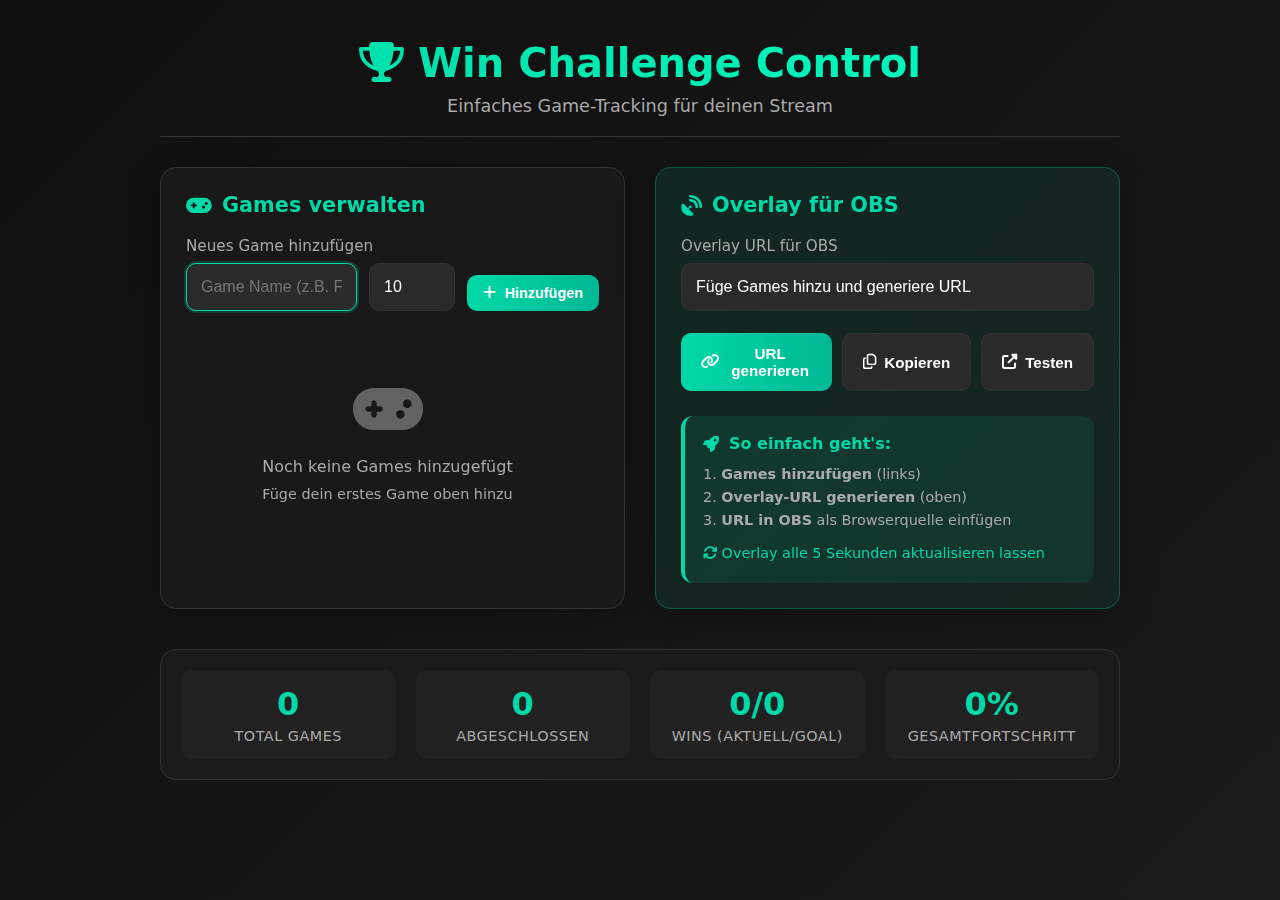
<file: control.html>
<!DOCTYPE html>
<html lang="de">
<head>
<meta charset="UTF-8">
<title>Win Challenge Control Panel</title>
<link rel="stylesheet" href="https://cdnjs.cloudflare.com/ajax/libs/font-awesome/6.4.0/css/all.min.css">
<style>
/* Modernes Control Panel Design */
:root {
  --primary: #00D8A7;
  --primary-dark: #00B894;
  --bg-dark: #0f0f0f;
  --bg-card: #1a1a1a;
  --bg-input: #2a2a2a;
  --text: #ffffff;
  --text-muted: #aaaaaa;
  --border: #333333;
  --success: #00D8A7;
  --danger: #ff4757;
  --warning: #ffa502;
}

* {
  margin: 0;
  padding: 0;
  box-sizing: border-box;
}

body {
  font-family: 'Segoe UI', system-ui, -apple-system, sans-serif;
  background: linear-gradient(135deg, #0f0f0f 0%, #1a1a1a 100%);
  color: var(--text);
  min-height: 100vh;
  padding: 20px;
}

/* Container */
.container {
  max-width: 1000px;
  margin: 0 auto;
  padding: 20px;
}

/* Header */
.header {
  text-align: center;
  margin-bottom: 30px;
  padding-bottom: 20px;
  border-bottom: 1px solid var(--border);
}

.header h1 {
  font-size: 2.5rem;
  background: linear-gradient(90deg, var(--primary), #00ffc2);
  -webkit-background-clip: text;
  -webkit-text-fill-color: transparent;
  margin-bottom: 10px;
}

.header-subtitle {
  color: var(--text-muted);
  font-size: 1.1rem;
}

/* Main Content */
.main-content {
  display: grid;
  grid-template-columns: 1fr 1fr;
  gap: 30px;
  margin-bottom: 40px;
}

@media (max-width: 768px) {
  .main-content {
    grid-template-columns: 1fr;
  }
}

/* Panel Styling */
.panel {
  background: rgba(26, 26, 26, 0.8);
  backdrop-filter: blur(10px);
  border-radius: 16px;
  padding: 25px;
  border: 1px solid var(--border);
  box-shadow: 0 8px 32px rgba(0, 0, 0, 0.3);
}

.panel-title {
  font-size: 1.3rem;
  margin-bottom: 20px;
  color: var(--primary);
  display: flex;
  align-items: center;
  gap: 10px;
}

/* Game Form */
.form-group {
  margin-bottom: 20px;
}

.form-group label {
  display: block;
  margin-bottom: 8px;
  color: var(--text-muted);
  font-size: 0.95rem;
}

.form-input {
  width: 100%;
  padding: 14px;
  background: var(--bg-input);
  border: 1px solid var(--border);
  border-radius: 10px;
  color: var(--text);
  font-size: 1rem;
  transition: all 0.3s ease;
}

.form-input:focus {
  outline: none;
  border-color: var(--primary);
  box-shadow: 0 0 0 2px rgba(0, 216, 167, 0.2);
}

.form-grid {
  display: grid;
  grid-template-columns: 2fr 1fr auto;
  gap: 12px;
  align-items: end;
}

/* Games List */
.games-list {
  max-height: 400px;
  overflow-y: auto;
  padding-right: 10px;
  margin-top: 20px;
}

.game-card {
  background: var(--bg-card);
  border: 1px solid var(--border);
  border-radius: 12px;
  padding: 18px;
  margin-bottom: 15px;
  transition: all 0.3s ease;
  position: relative;
}

.game-card:hover {
  border-color: var(--primary);
  transform: translateX(5px);
  box-shadow: 0 5px 15px rgba(0, 0, 0, 0.2);
}

.game-card.completed {
  border-color: var(--success);
  background: rgba(0, 216, 167, 0.08);
}

.game-header {
  display: flex;
  justify-content: space-between;
  align-items: center;
  margin-bottom: 12px;
}

.game-name {
  font-size: 1.15rem;
  font-weight: 600;
  color: var(--text);
}

.game-progress {
  display: flex;
  align-items: center;
  gap: 15px;
}

.progress-text {
  font-size: 1.25rem;
  font-weight: 700;
  color: var(--primary);
  min-width: 80px;
  text-align: center;
}

.game-progress-bar {
  width: 60px;
  height: 6px;
  background: #333;
  border-radius: 3px;
  overflow: hidden;
}

.game-progress-fill {
  height: 100%;
  background: var(--primary);
  transition: width 0.3s ease;
}

.game-actions {
  display: flex;
  gap: 10px;
  margin-top: 15px;
}

.btn {
  padding: 12px 20px;
  border: none;
  border-radius: 10px;
  font-weight: 600;
  cursor: pointer;
  transition: all 0.3s ease;
  display: flex;
  align-items: center;
  gap: 8px;
  font-size: 0.95rem;
}

.btn-primary {
  background: linear-gradient(90deg, var(--primary), var(--primary-dark));
  color: white;
}

.btn-primary:hover {
  transform: translateY(-2px);
  box-shadow: 0 6px 20px rgba(0, 216, 167, 0.4);
}

.btn-secondary {
  background: var(--bg-input);
  color: var(--text);
  border: 1px solid var(--border);
}

.btn-secondary:hover {
  background: var(--border);
  transform: translateY(-2px);
}

.btn-small {
  padding: 10px 16px;
  font-size: 0.9rem;
}

.btn-icon {
  padding: 10px 14px;
  border-radius: 8px;
  border: none;
  cursor: pointer;
  transition: all 0.2s ease;
  display: flex;
  align-items: center;
  justify-content: center;
  font-weight: 600;
}

.btn-add {
  background: var(--success);
  color: white;
}

.btn-add:hover {
  background: var(--primary-dark);
  transform: scale(1.05);
}

.btn-remove {
  background: var(--danger);
  color: white;
}

.btn-remove:hover {
  background: #ff3742;
  transform: scale(1.05);
}

.btn-delete {
  background: transparent;
  color: var(--text-muted);
  border: 1px solid var(--border);
  margin-left: auto;
}

.btn-delete:hover {
  background: var(--danger);
  color: white;
  border-color: var(--danger);
}

/* Stats Bar */
.stats-bar {
  background: var(--bg-card);
  border-radius: 16px;
  padding: 20px;
  margin-top: 30px;
  border: 1px solid var(--border);
  display: grid;
  grid-template-columns: repeat(4, 1fr);
  gap: 20px;
}

@media (max-width: 768px) {
  .stats-bar {
    grid-template-columns: repeat(2, 1fr);
  }
}

.stat-item {
  text-align: center;
  padding: 15px;
  background: rgba(255, 255, 255, 0.03);
  border-radius: 12px;
  transition: all 0.3s ease;
}

.stat-item:hover {
  background: rgba(255, 255, 255, 0.05);
  transform: translateY(-3px);
}

.stat-value {
  font-size: 2rem;
  font-weight: 800;
  color: var(--primary);
  margin-bottom: 5px;
}

.stat-label {
  font-size: 0.9rem;
  color: var(--text-muted);
  text-transform: uppercase;
  letter-spacing: 0.5px;
}

/* Empty State */
.empty-state {
  text-align: center;
  padding: 50px 20px;
  color: var(--text-muted);
}

.empty-state i {
  font-size: 3.5rem;
  margin-bottom: 20px;
  opacity: 0.5;
}

/* Overlay URL Section */
.url-section {
  background: linear-gradient(135deg, rgba(0, 216, 167, 0.1) 0%, rgba(0, 255, 194, 0.05) 100%);
  border-color: rgba(0, 216, 167, 0.3);
}

.url-input-group {
  display: grid;
  gap: 12px;
}

.url-actions {
  display: flex;
  gap: 10px;
  margin-top: 10px;
}

/* Notification */
.notification {
  position: fixed;
  bottom: 30px;
  right: 30px;
  padding: 15px 20px;
  border-radius: 12px;
  font-weight: 600;
  z-index: 1001;
  box-shadow: 0 6px 25px rgba(0, 0, 0, 0.3);
  display: flex;
  align-items: center;
  gap: 12px;
  animation: slideUp 0.3s ease, slideDown 0.3s ease 2.7s;
  background: rgba(0, 216, 167, 0.95);
  color: white;
}

@keyframes slideUp {
  from { transform: translateY(100px) scale(0.8); opacity: 0; }
  to { transform: translateY(0) scale(1); opacity: 1; }
}

@keyframes slideDown {
  from { transform: translateY(0) scale(1); opacity: 1; }
  to { transform: translateY(100px) scale(0.8); opacity: 0; }
}

/* Scrollbar */
::-webkit-scrollbar {
  width: 10px;
}

::-webkit-scrollbar-track {
  background: var(--bg-input);
  border-radius: 5px;
}

::-webkit-scrollbar-thumb {
  background: var(--primary);
  border-radius: 5px;
}

::-webkit-scrollbar-thumb:hover {
  background: var(--primary-dark);
}
</style>
</head>
<body>

<div class="container">
  <!-- Header -->
  <div class="header">
    <h1><i class="fas fa-trophy"></i> Win Challenge Control</h1>
    <p class="header-subtitle">Einfaches Game-Tracking für deinen Stream</p>
  </div>

  <!-- Main Content -->
  <div class="main-content">
    <!-- Left Panel: Game Management -->
    <div class="panel">
      <h2 class="panel-title"><i class="fas fa-gamepad"></i> Games verwalten</h2>
      
      <!-- Add Game Form -->
      <div class="form-group">
        <label>Neues Game hinzufügen</label>
        <div class="form-grid">
          <input type="text" id="gameName" class="form-input" placeholder="Game Name (z.B. Fortnite)" autofocus>
          <input type="number" id="gameNeeded" class="form-input" placeholder="Wins benötigt" min="1" value="10">
          <button onclick="addGame()" class="btn btn-primary btn-small">
            <i class="fas fa-plus"></i> Hinzufügen
          </button>
        </div>
      </div>

      <!-- Games List -->
      <div id="gamesList" class="games-list">
        <div class="empty-state">
          <i class="fas fa-gamepad"></i>
          <p>Noch keine Games hinzugefügt</p>
          <p style="font-size: 0.9rem; margin-top: 10px;">Füge dein erstes Game oben hinzu</p>
        </div>
      </div>
    </div>

    <!-- Right Panel: Overlay Control -->
    <div class="panel url-section">
      <h2 class="panel-title"><i class="fas fa-satellite-dish"></i> Overlay für OBS</h2>
      
      <!-- Overlay URL Generator -->
      <div class="form-group">
        <label>Overlay URL für OBS</label>
        <div class="url-input-group">
          <input type="text" id="overlay-url" class="form-input" readonly 
                 value="Füge Games hinzu und generiere URL">
          <div class="url-actions">
            <button onclick="generateOverlayURL()" class="btn btn-primary" id="generateBtn">
              <i class="fas fa-link"></i> URL generieren
            </button>
            <button onclick="copyURL()" class="btn btn-secondary" id="copyBtn">
              <i class="far fa-copy"></i> Kopieren
            </button>
            <button onclick="testOverlay()" class="btn btn-secondary">
              <i class="fas fa-external-link-alt"></i> Testen
            </button>
          </div>
        </div>
      </div>

      <!-- How to use -->
      <div style="margin-top: 25px; padding: 18px; background: rgba(0,216,167,0.1); border-radius: 12px; border-left: 4px solid var(--primary);">
        <h4 style="color: var(--primary); margin-bottom: 10px; display: flex; align-items: center; gap: 10px;">
          <i class="fas fa-rocket"></i> So einfach geht's:
        </h4>
        <div style="color: var(--text-muted); font-size: 0.9rem; line-height: 1.6;">
          <p>1. <strong>Games hinzufügen</strong> (links)</p>
          <p>2. <strong>Overlay-URL generieren</strong> (oben)</p>
          <p>3. <strong>URL in OBS</strong> als Browserquelle einfügen</p>
          <p style="margin-top: 10px; color: var(--primary);"><i class="fas fa-sync-alt"></i> Overlay alle 5 Sekunden aktualisieren lassen</p>
        </div>
      </div>
    </div>
  </div>

  <!-- Stats Bar -->
  <div class="stats-bar">
    <div class="stat-item">
      <div class="stat-value" id="totalGames">0</div>
      <div class="stat-label">Total Games</div>
    </div>
    <div class="stat-item">
      <div class="stat-value" id="completedGames">0</div>
      <div class="stat-label">Abgeschlossen</div>
    </div>
    <div class="stat-item">
      <div class="stat-value" id="totalWins">0/0</div>
      <div class="stat-label">Wins (Aktuell/Goal)</div>
    </div>
    <div class="stat-item">
      <div class="stat-value" id="progressPercent">0%</div>
      <div class="stat-label">Gesamtfortschritt</div>
    </div>
  </div>
</div>

<script>
// ==================== GLOBALE VARIABLEN ====================
let gamesData = [];
let currentUserId = 'streamer_' + Math.random().toString(36).substr(2, 9);
let updateInterval = null;

// ==================== INITIALISIERUNG ====================
function init() {
  console.log('Win Challenge Control initializing...');
  
  // Lokale Daten laden
  loadLocalData();
  
  // UI aktualisieren
  renderGamesList();
  updateStats();
  
  // Tastatur-Shortcuts
  setupKeyboardShortcuts();
  
  // Automatisches Speichern alle 30 Sekunden
  setInterval(saveLocalData, 30000);
  
  console.log('Bereit! User ID:', currentUserId);
}

// ==================== GAME MANAGEMENT ====================

// Game hinzufügen
function addGame() {
  const nameInput = document.getElementById('gameName');
  const neededInput = document.getElementById('gameNeeded');
  
  const name = nameInput.value.trim();
  const needed = parseInt(neededInput.value);
  
  if (!name || isNaN(needed) || needed < 1) {
    showNotification('❌ Bitte gültigen Namen und Anzahl der benötigten Wins eingeben!', 'error');
    return;
  }
  
  if (gamesData.some(game => game.name.toLowerCase() === name.toLowerCase())) {
    showNotification('❌ Ein Game mit diesem Namen existiert bereits!', 'error');
    return;
  }
  
  gamesData.push({
    name: name,
    needed: needed,
    current: 0
  });
  
  saveLocalData();
  renderGamesList();
  updateStats();
  
  nameInput.value = '';
  neededInput.value = '10';
  nameInput.focus();
  
  showNotification('✅ Game hinzugefügt: ' + name);
}

// Wins ändern
function changeWins(index, delta) {
  gamesData[index].current = Math.max(0, gamesData[index].current + delta);
  saveLocalData();
  renderGamesList();
  updateStats();
  
  const gameCard = document.querySelector(`[data-index="${index}"]`);
  if (gameCard) {
    gameCard.classList.add('pulse');
    setTimeout(() => gameCard.classList.remove('pulse'), 500);
  }
  
  showNotification(`🎮 ${delta > 0 ? 'Win hinzugefügt' : 'Win abgezogen'}: ${gamesData[index].name}`);
}

// Game entfernen
function removeGame(index) {
  if (!confirm(`"${gamesData[index].name}" wirklich löschen?`)) return;
  
  const gameName = gamesData[index].name;
  gamesData.splice(index, 1);
  
  saveLocalData();
  renderGamesList();
  updateStats();
  
  showNotification(`🗑️ Game gelöscht: ${gameName}`);
}

// ==================== OVERLAY FUNKTIONEN ====================

// Overlay URL generieren
function generateOverlayURL() {
  if (gamesData.length === 0) {
    showNotification('❌ Bitte zuerst Games hinzufügen!', 'error');
    return;
  }
  
  // Daten in URL codieren
  const encodedData = encodeURIComponent(JSON.stringify(gamesData));
  
  // GitHub Pages URL FEST EINTRAGEN (ÄNDERE DIESEN TEIL!)
  // Ersetze 'DEIN-REPO-NAME' mit deinem tatsächlichen Repository-Namen
  const GITHUB_USERNAME = 'xrewins';
  const REPO_NAME = 'winchallangeoverlay'; // Dein Repository-Name
  
  // GitHub Pages URL
  const githubPagesUrl = `https://${GITHUB_USERNAME}.github.io/${REPO_NAME}`;
  
  // Prüfen ob wir lokal oder auf GitHub sind
  let baseUrl;
  if (window.location.href.includes('github.io')) {
    // Sind schon auf GitHub Pages
    baseUrl = window.location.origin + '/';
  } else {
    // Lokal entwickeln - GitHub Pages URL verwenden
    baseUrl = githubPagesUrl + '/';
  }
  
  // URL zusammensetzen (MIT Slash vor index.html!)
  const overlayUrl = `${baseUrl}index.html?data=${encodedData}&user=${currentUserId}`;
  
  console.log('Generierte URL:', overlayUrl);
  
  // URL anzeigen
  document.getElementById('overlay-url').value = overlayUrl;
  
  showNotification('🔗 Overlay-URL erstellt! Jetzt kopieren und in OBS einfügen.');
}

// URL kopieren
function copyURL() {
  const urlInput = document.getElementById('overlay-url');
  
  if (!urlInput.value || urlInput.value === 'Füge Games hinzu und generiere URL') {
    showNotification('❌ Bitte zuerst eine URL generieren!', 'error');
    return;
  }
  
  urlInput.select();
  urlInput.setSelectionRange(0, 99999);
  
  navigator.clipboard.writeText(urlInput.value)
    .then(() => {
      showNotification('📋 URL kopiert! Jetzt in OBS als Browserquelle einfügen.');
    })
    .catch(err => {
      console.error('Fehler beim Kopieren:', err);
      showNotification('❌ Fehler beim Kopieren', 'error');
    });
}

// Overlay testen
function testOverlay() {
  const urlInput = document.getElementById('overlay-url');
  
  if (!urlInput.value || urlInput.value === 'Füge Games hinzu und generiere URL') {
    showNotification('❌ Bitte zuerst eine URL generieren!', 'error');
    return;
  }
  
  window.open(urlInput.value, '_blank', 'width=400,height=500,scrollbars=no');
}

// ==================== UI FUNKTIONEN ====================

// Games Liste rendern
function renderGamesList() {
  const gamesListEl = document.getElementById('gamesList');
  
  if (!gamesListEl) return;
  
  if (gamesData.length === 0) {
    gamesListEl.innerHTML = `
      <div class="empty-state">
        <i class="fas fa-gamepad"></i>
        <p>Noch keine Games hinzugefügt</p>
        <p style="font-size: 0.9rem; margin-top: 10px;">Füge dein erstes Game oben hinzu</p>
      </div>
    `;
    return;
  }
  
  let html = '';
  
  gamesData.forEach((game, index) => {
    const isCompleted = game.current >= game.needed;
    const percent = Math.min(100, (game.current / game.needed) * 100);
    
    html += `
      <div class="game-card ${isCompleted ? 'completed' : ''}" data-index="${index}">
        <div class="game-header">
          <div class="game-name">${game.name}</div>
          <div class="game-progress">
            <div class="progress-text">${game.current}/${game.needed}</div>
            <div class="game-progress-bar">
              <div class="game-progress-fill" style="width: ${percent}%; background: ${isCompleted ? '#00D8A7' : '#0099ff'}"></div>
            </div>
          </div>
        </div>
        <div class="game-actions">
          <button onclick="changeWins(${index}, -1)" class="btn-icon btn-remove" ${game.current <= 0 ? 'disabled style="opacity:0.5; cursor:not-allowed;"' : ''}>
            <i class="fas fa-minus"></i> Abzug
          </button>
          <button onclick="changeWins(${index}, 1)" class="btn-icon btn-add">
            <i class="fas fa-plus"></i> Win
          </button>
          <button onclick="removeGame(${index})" class="btn-icon btn-delete">
            <i class="fas fa-trash"></i>
          </button>
        </div>
      </div>
    `;
  });
  
  gamesListEl.innerHTML = html;
}

// Statistiken aktualisieren
function updateStats() {
  const totalGames = gamesData.length;
  const completedGames = gamesData.filter(g => g.current >= g.needed).length;
  
  let totalCurrent = 0;
  let totalNeeded = 0;
  
  gamesData.forEach(game => {
    totalCurrent += game.current;
    totalNeeded += game.needed;
  });
  
  const progressPercent = totalNeeded > 0 ? Math.round((totalCurrent / totalNeeded) * 100) : 0;
  
  document.getElementById('totalGames').textContent = totalGames;
  document.getElementById('completedGames').textContent = completedGames;
  document.getElementById('totalWins').textContent = `${totalCurrent}/${totalNeeded}`;
  document.getElementById('progressPercent').textContent = `${progressPercent}%`;
}

// ==================== HELPER FUNKTIONEN ====================

// Benachrichtigung anzeigen
function showNotification(message, type = 'success') {
  // Alte Benachrichtigungen entfernen
  const oldNotifications = document.querySelectorAll('.notification');
  oldNotifications.forEach(n => n.remove());
  
  const notification = document.createElement('div');
  notification.className = 'notification';
  notification.style.background = type === 'error' ? 'rgba(255, 71, 87, 0.95)' : 'rgba(0, 216, 167, 0.95)';
  
  notification.innerHTML = `
    <i class="fas ${type === 'error' ? 'fa-exclamation-circle' : 'fa-check-circle'}"></i>
    <span>${message}</span>
  `;
  
  document.body.appendChild(notification);
  
  setTimeout(() => {
    if (notification.parentNode) {
      notification.remove();
    }
  }, 3000);
}

// Lokale Daten speichern/laden
function saveLocalData() {
  localStorage.setItem("winChallenge", JSON.stringify(gamesData));
  console.log('Daten gespeichert:', gamesData.length, 'Games');
}

function loadLocalData() {
  const saved = localStorage.getItem("winChallenge");
  gamesData = saved ? JSON.parse(saved) : [];
  console.log('Daten geladen:', gamesData.length, 'Games');
}

// Tastatur-Shortcuts einrichten
function setupKeyboardShortcuts() {
  document.addEventListener('keydown', (e) => {
    // Enter im Name-Feld fügt Game hinzu
    if (e.target.id === 'gameName' && e.key === 'Enter') {
      addGame();
    }
    
    // Escape leert das Formular
    if (e.target.id === 'gameName' && e.key === 'Escape') {
      e.target.value = '';
      document.getElementById('gameNeeded').value = '10';
    }
  });
}

// ==================== START ====================
document.addEventListener('DOMContentLoaded', init);
</script>
</body>
</html>
</file>
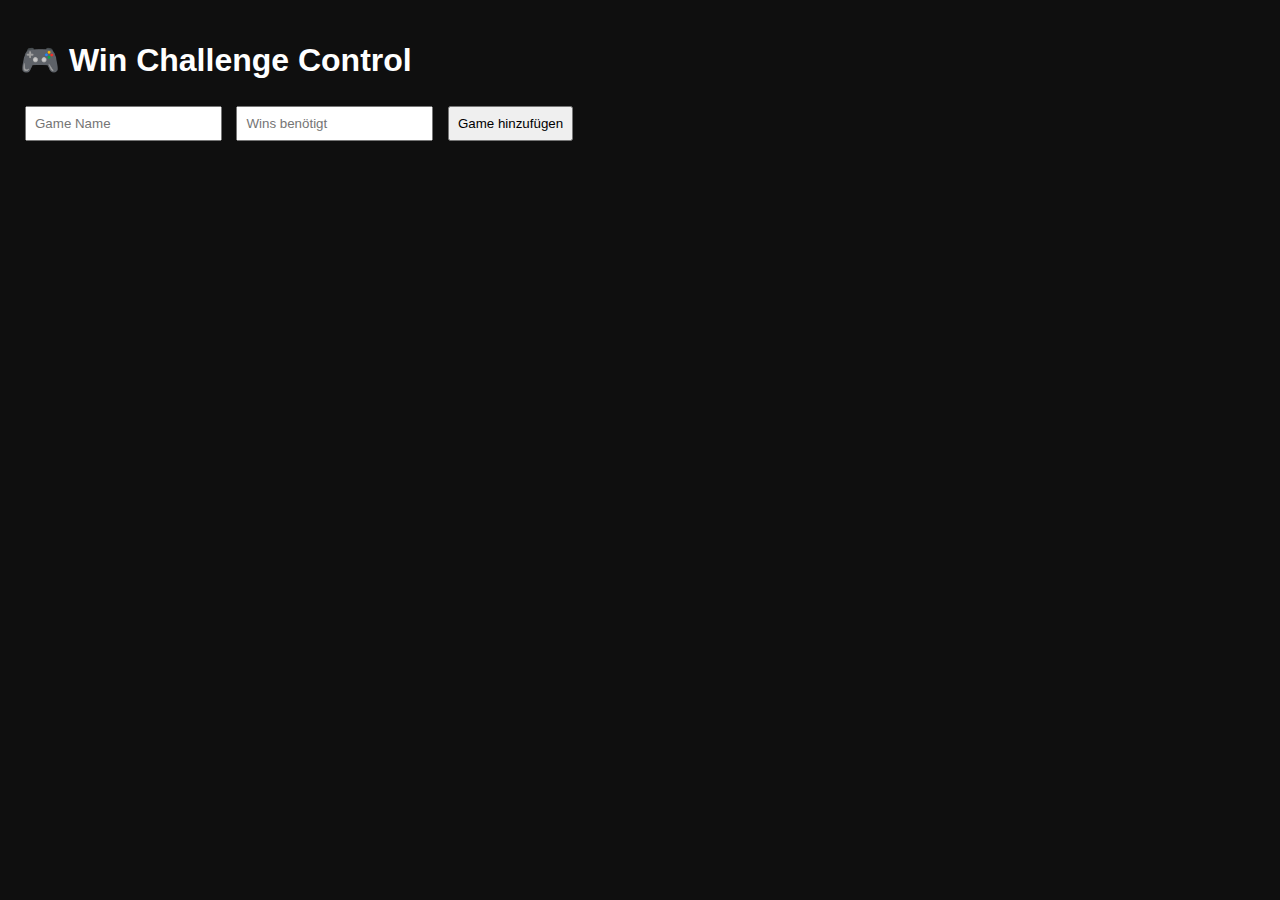
<file: win-challange/control.html>
<!DOCTYPE html>
<html lang="de">
<head>
<meta charset="UTF-8">
<title>Win Challenge Control</title>
<link rel="stylesheet" href="style.css">
</head>
<body class="control">

<h1>🎮 Win Challenge Control</h1>

<input id="name" placeholder="Game Name">
<input id="needed" type="number" placeholder="Wins benötigt">
<button onclick="addGame()">Game hinzufügen</button>

<div id="list"></div>

<script>
function load() {
  const data = JSON.parse(localStorage.getItem("winChallenge")) || [];
  const list = document.getElementById("list");
  list.innerHTML = "";

  data.forEach((g, i) => {
    list.innerHTML += `
      <div class="control-card">
        <strong>${g.name}</strong><br>
        ${g.current}/${g.needed}
        <br>
        <button onclick="change(${i},1)">+1</button>
        <button onclick="change(${i},-1)">-1</button>
        <button onclick="removeGame(${i})">❌</button>
      </div>
    `;
  });
}

function addGame() {
  const data = JSON.parse(localStorage.getItem("winChallenge")) || [];
  data.push({
    name: name.value,
    needed: Number(needed.value),
    current: 0
  });
  localStorage.setItem("winChallenge", JSON.stringify(data));
  load();
}

function change(i, v) {
  const data = JSON.parse(localStorage.getItem("winChallenge"));
  data[i].current = Math.max(0, data[i].current + v);
  localStorage.setItem("winChallenge", JSON.stringify(data));
  load();
}

function removeGame(i) {
  const data = JSON.parse(localStorage.getItem("winChallenge"));
  data.splice(i,1);
  localStorage.setItem("winChallenge", JSON.stringify(data));
  load();
}

load();
</script>
</body>
</html>
</file>
<file: win-challange/style.css>
body {
  margin: 0;
  font-family: Inter, Arial, sans-serif;
  background: transparent;
  color: white;
}

#games {
  display: flex;
  gap: 20px;
}

.game-card {
  background: rgba(0,0,0,0.7);
  padding: 20px;
  border-radius: 16px;
  width: 260px;
  transition: 0.4s;
}

.game-card.done {
  background: rgba(0,120,0,0.6);
  box-shadow: 0 0 25px #00ff88;
  opacity: 0.85;
}

.progress {
  background: #333;
  height: 12px;
  border-radius: 6px;
  overflow: hidden;
  margin: 10px 0;
}

.bar {
  height: 100%;
  background: linear-gradient(90deg,#00ff88,#00ffaa);
}

.control {
  background: #0f0f0f;
  padding: 20px;
}

.control-card {
  background: #222;
  padding: 10px;
  margin: 10px 0;
  border-radius: 10px;
}

input, button {
  margin: 5px;
  padding: 8px;
}
</file>
